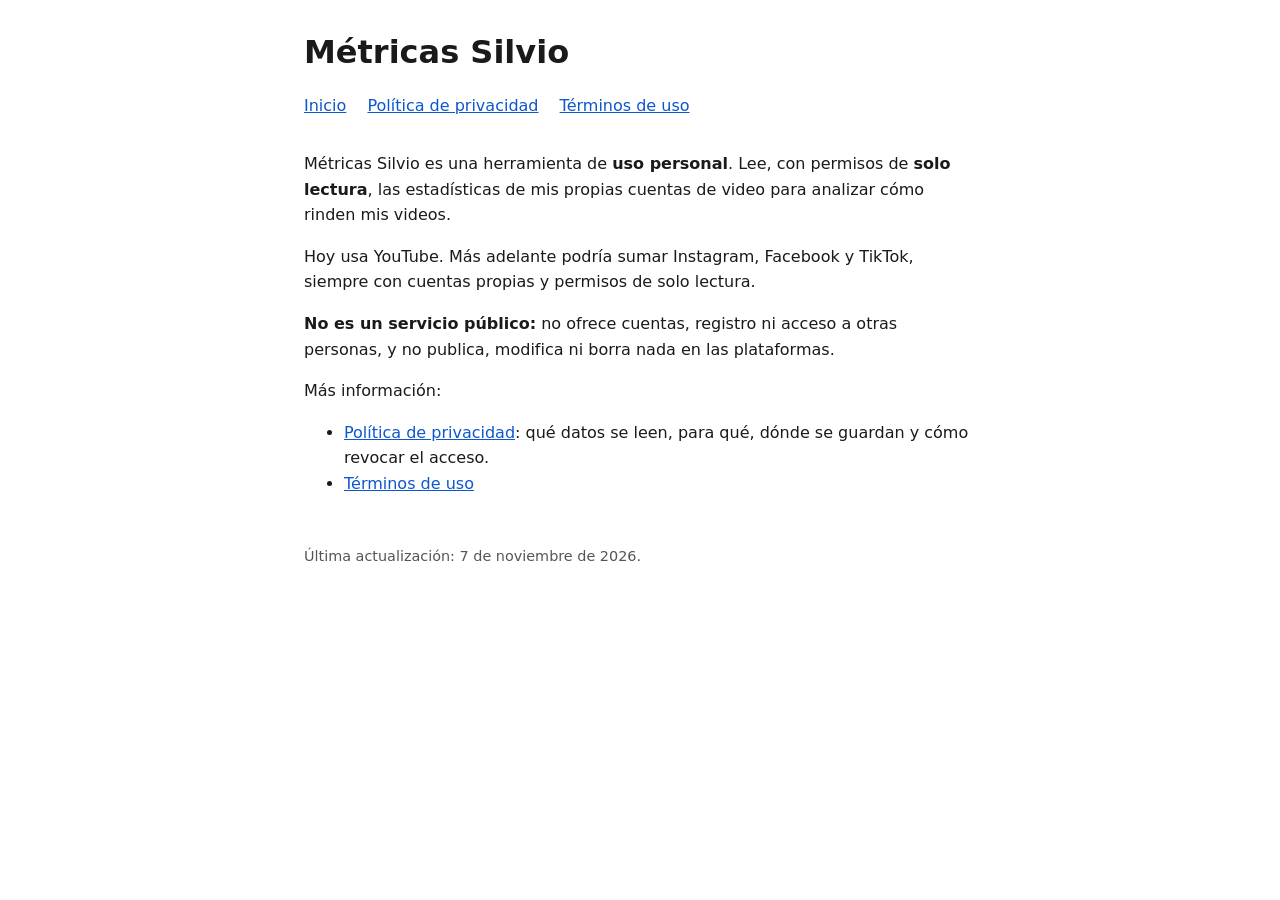
<file: index.html>
<!doctype html>
<html lang="es">
<head>
  <meta charset="utf-8">
  <meta name="viewport" content="width=device-width, initial-scale=1">
  <title>Métricas Silvio</title>
  <link rel="stylesheet" href="estilo.css">
</head>
<body>
  <h1>Métricas Silvio</h1>
  <nav>
    <a href="index.html">Inicio</a>
    <a href="privacidad.html">Política de privacidad</a>
    <a href="terminos.html">Términos de uso</a>
  </nav>
  <p>Métricas Silvio es una herramienta de <strong>uso personal</strong>. Lee, con permisos de <strong>solo lectura</strong>, las estadísticas de mis propias cuentas de video para analizar cómo rinden mis videos.</p>
  <p>Hoy usa YouTube. Más adelante podría sumar Instagram, Facebook y TikTok, siempre con cuentas propias y permisos de solo lectura.</p>
  <p><strong>No es un servicio público:</strong> no ofrece cuentas, registro ni acceso a otras personas, y no publica, modifica ni borra nada en las plataformas.</p>
  <p>Más información:</p>
  <ul>
    <li><a href="privacidad.html">Política de privacidad</a>: qué datos se leen, para qué, dónde se guardan y cómo revocar el acceso.</li>
    <li><a href="terminos.html">Términos de uso</a></li>
  </ul>
  <footer>Última actualización: 7 de noviembre de 2026.</footer>
</body>
</html>
</file>
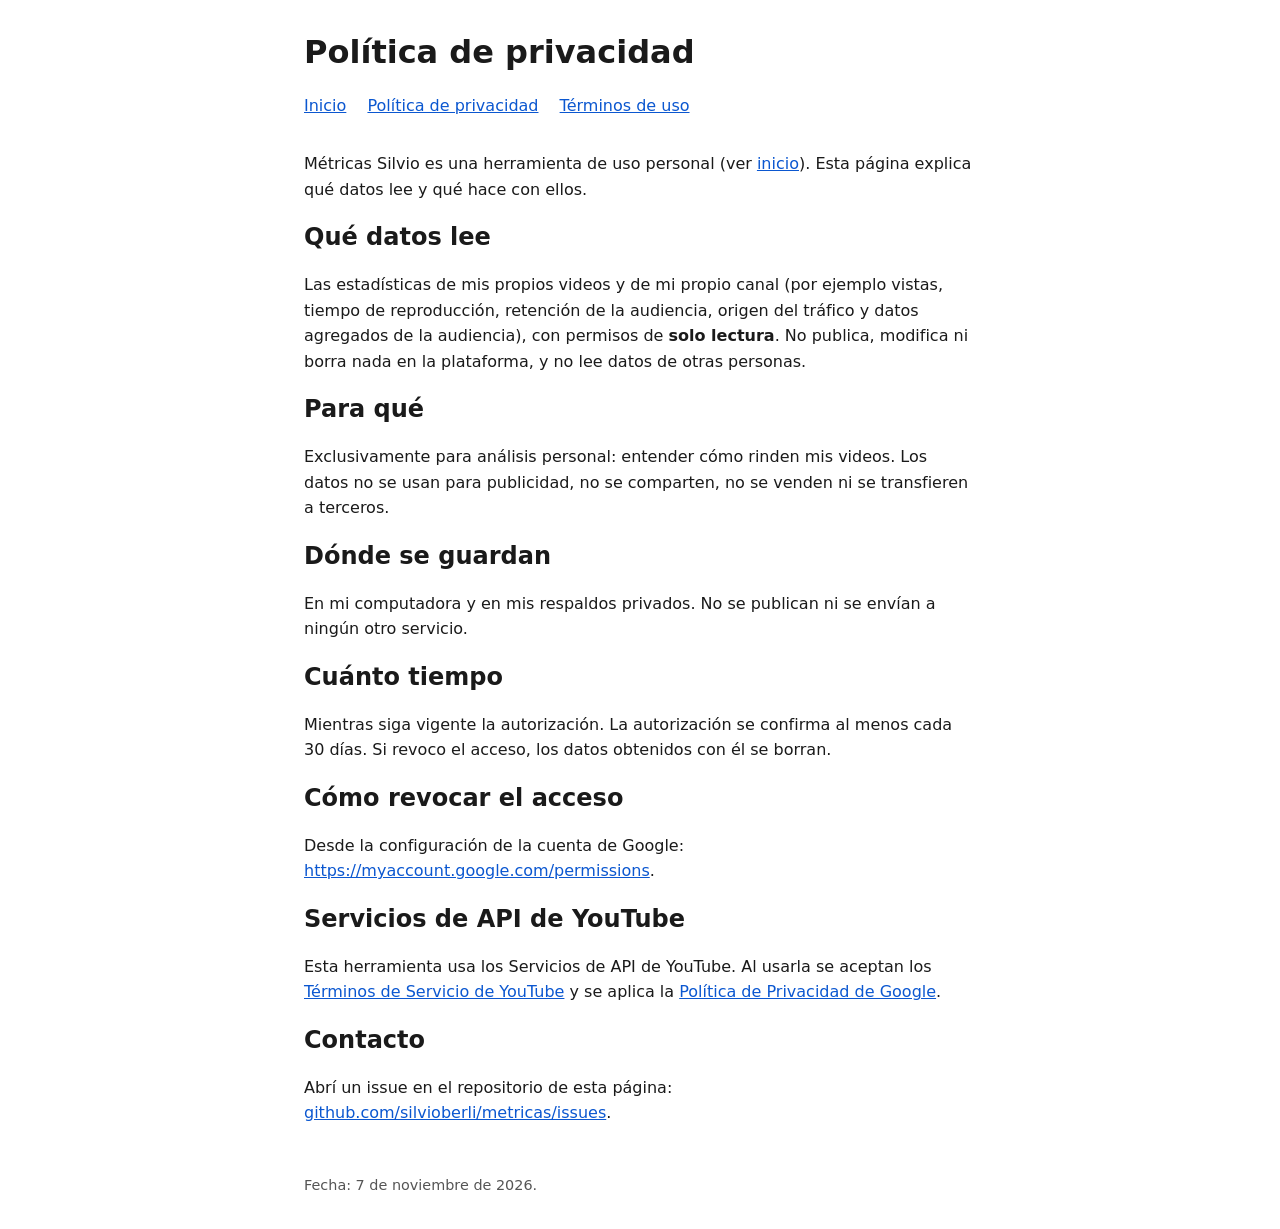
<file: privacidad.html>
<!doctype html>
<html lang="es">
<head>
  <meta charset="utf-8">
  <meta name="viewport" content="width=device-width, initial-scale=1">
  <title>Política de privacidad · Métricas Silvio</title>
  <link rel="stylesheet" href="estilo.css">
</head>
<body>
  <h1>Política de privacidad</h1>
  <nav>
    <a href="index.html">Inicio</a>
    <a href="privacidad.html">Política de privacidad</a>
    <a href="terminos.html">Términos de uso</a>
  </nav>
  <p>Métricas Silvio es una herramienta de uso personal (ver <a href="index.html">inicio</a>). Esta página explica qué datos lee y qué hace con ellos.</p>

  <h2>Qué datos lee</h2>
  <p>Las estadísticas de mis propios videos y de mi propio canal (por ejemplo vistas, tiempo de reproducción, retención de la audiencia, origen del tráfico y datos agregados de la audiencia), con permisos de <strong>solo lectura</strong>. No publica, modifica ni borra nada en la plataforma, y no lee datos de otras personas.</p>

  <h2>Para qué</h2>
  <p>Exclusivamente para análisis personal: entender cómo rinden mis videos. Los datos no se usan para publicidad, no se comparten, no se venden ni se transfieren a terceros.</p>

  <h2>Dónde se guardan</h2>
  <p>En mi computadora y en mis respaldos privados. No se publican ni se envían a ningún otro servicio.</p>

  <h2>Cuánto tiempo</h2>
  <p>Mientras siga vigente la autorización. La autorización se confirma al menos cada 30 días. Si revoco el acceso, los datos obtenidos con él se borran.</p>

  <h2>Cómo revocar el acceso</h2>
  <p>Desde la configuración de la cuenta de Google: <a href="https://myaccount.google.com/permissions">https://myaccount.google.com/permissions</a>.</p>

  <h2>Servicios de API de YouTube</h2>
  <p>Esta herramienta usa los Servicios de API de YouTube. Al usarla se aceptan los <a href="https://www.youtube.com/t/terms">Términos de Servicio de YouTube</a> y se aplica la <a href="https://policies.google.com/privacy">Política de Privacidad de Google</a>.</p>

  <h2>Contacto</h2>
  <p>Abrí un issue en el repositorio de esta página: <a href="https://github.com/silvioberli/metricas/issues">github.com/silvioberli/metricas/issues</a>.</p>

  <footer>Fecha: 7 de noviembre de 2026.</footer>
</body>
</html>
</file>
<file: estilo.css>
body { font-family: system-ui, -apple-system, "Segoe UI", sans-serif; max-width: 42rem; margin: 2rem auto; padding: 0 1rem; line-height: 1.6; color: #1a1a1a; background: #fff; }
h1, h2 { line-height: 1.25; }
nav { margin: 1rem 0 2rem; }
nav a { margin-right: 1rem; }
a { color: #0b57d0; }
footer { margin-top: 3rem; font-size: .9rem; color: #555; }
@media (prefers-color-scheme: dark) { body { background: #121212; color: #e8e8e8; } a { color: #8ab4f8; } footer { color: #aaa; } }
</file>
